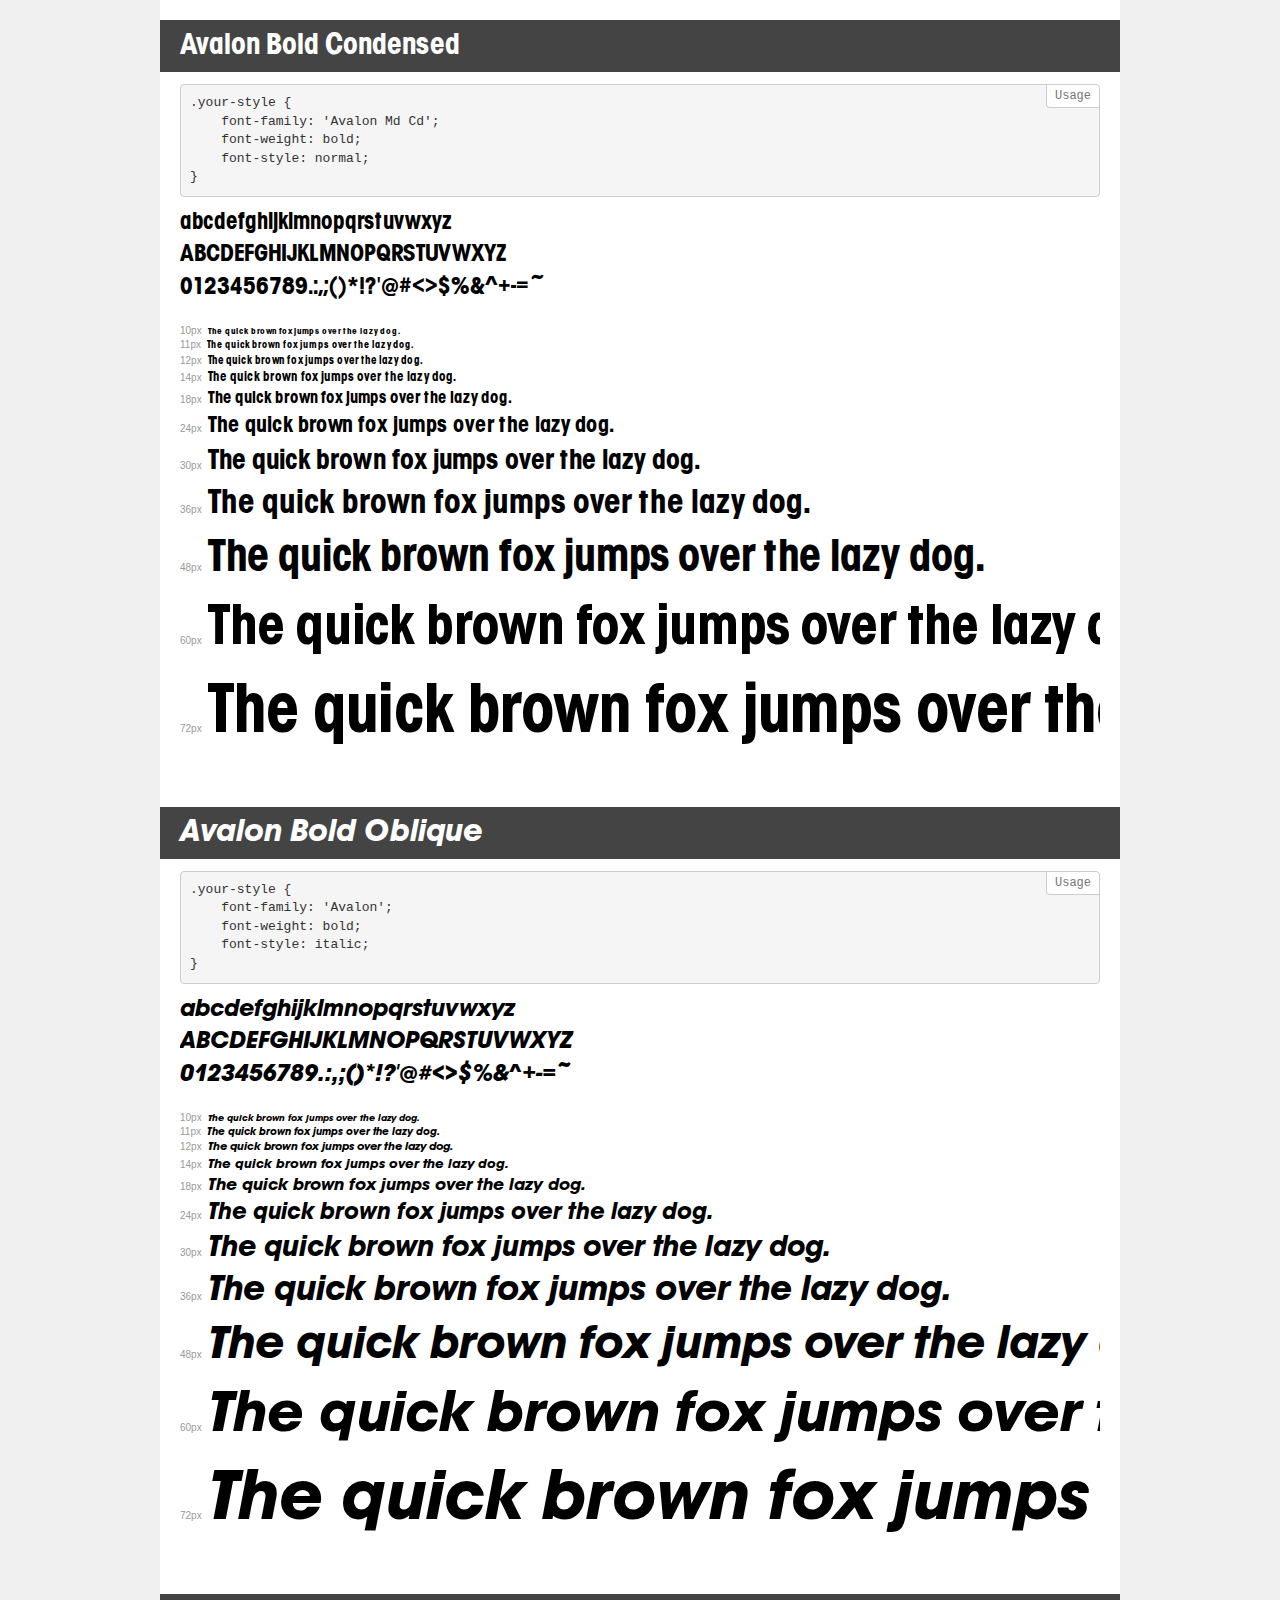
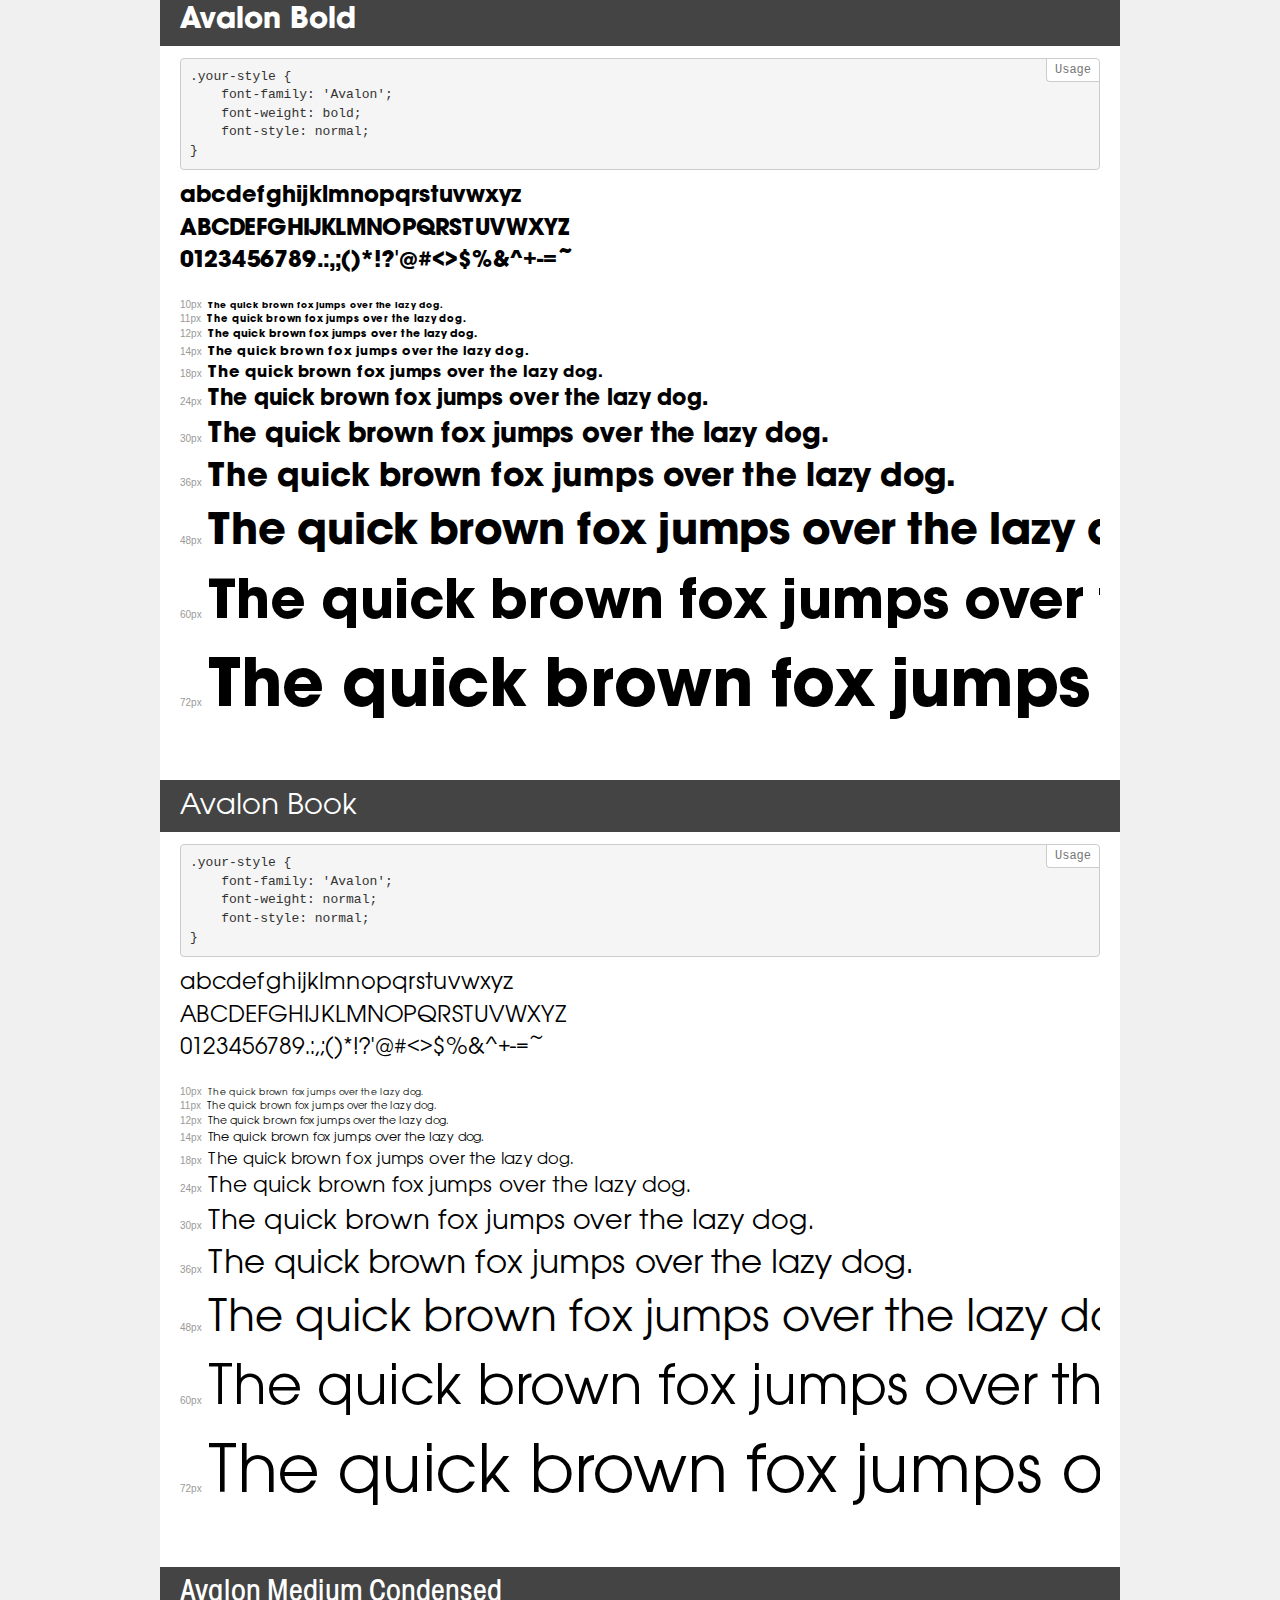
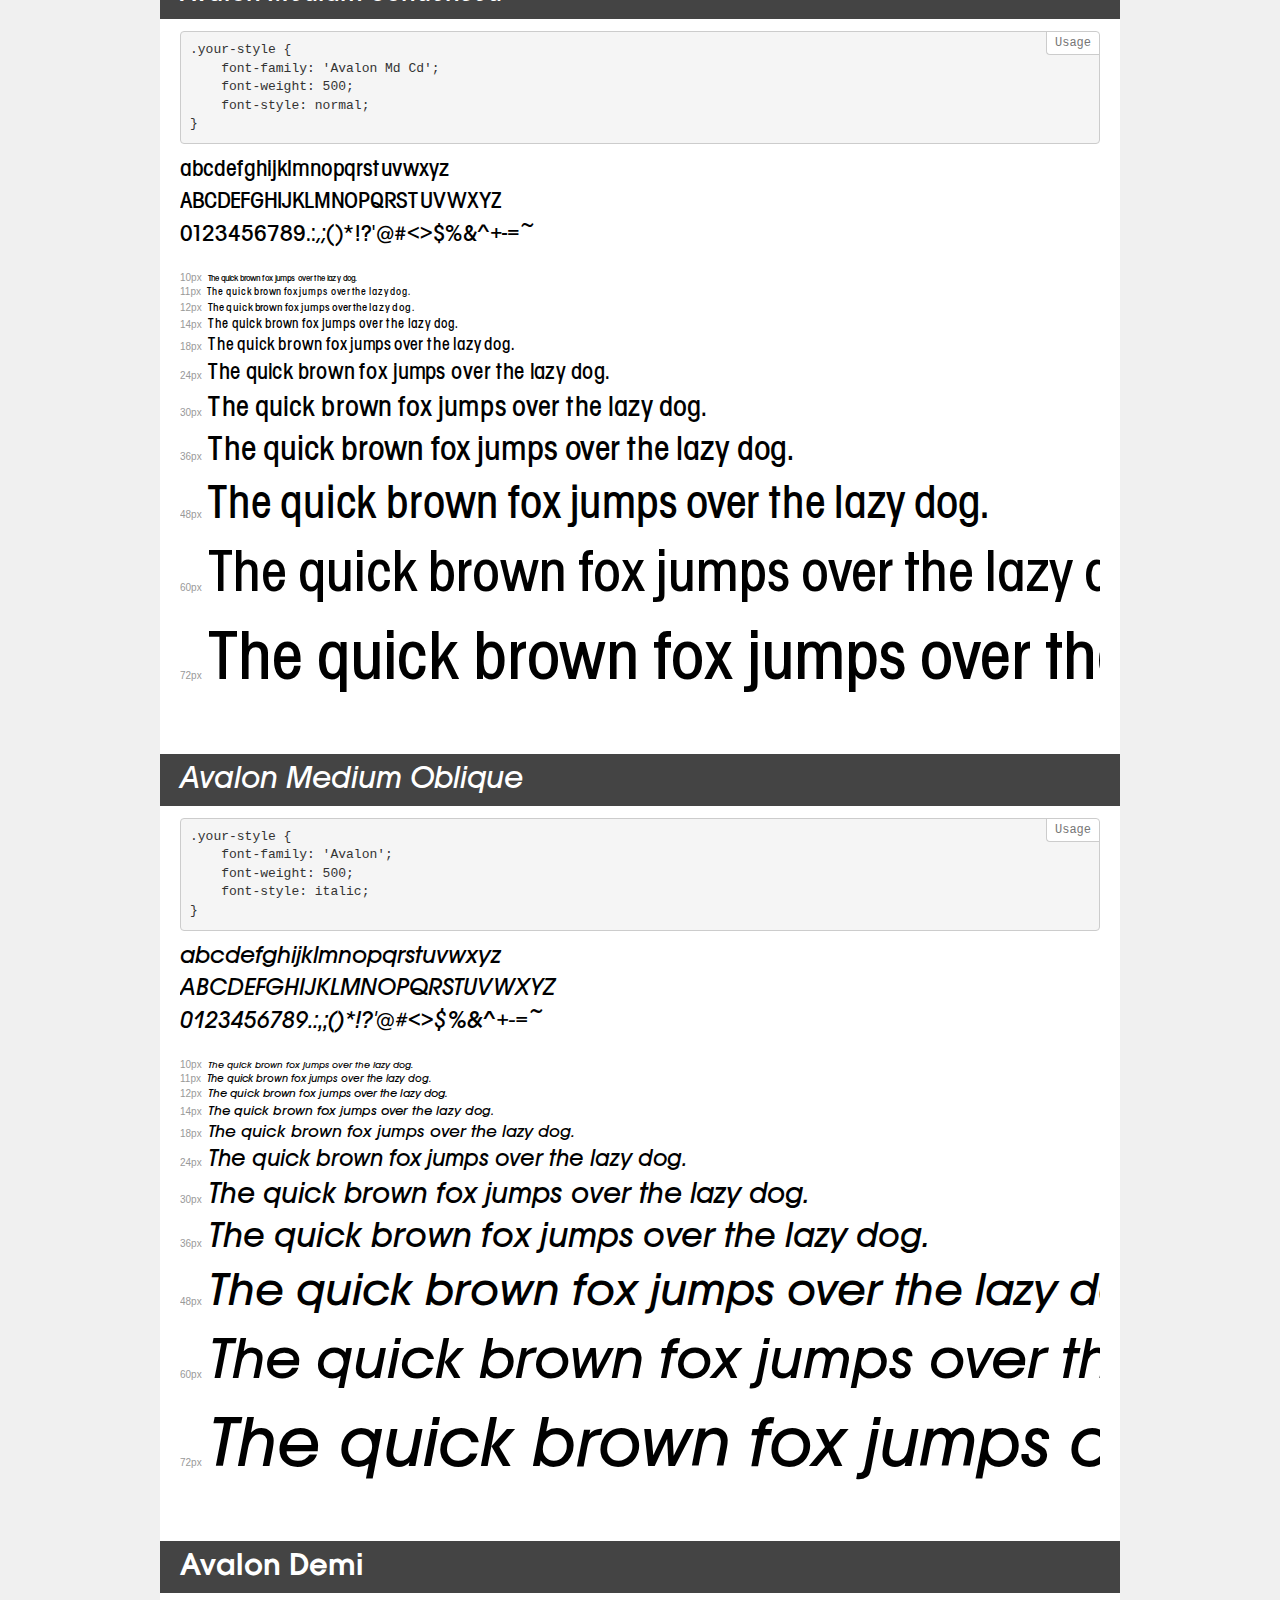
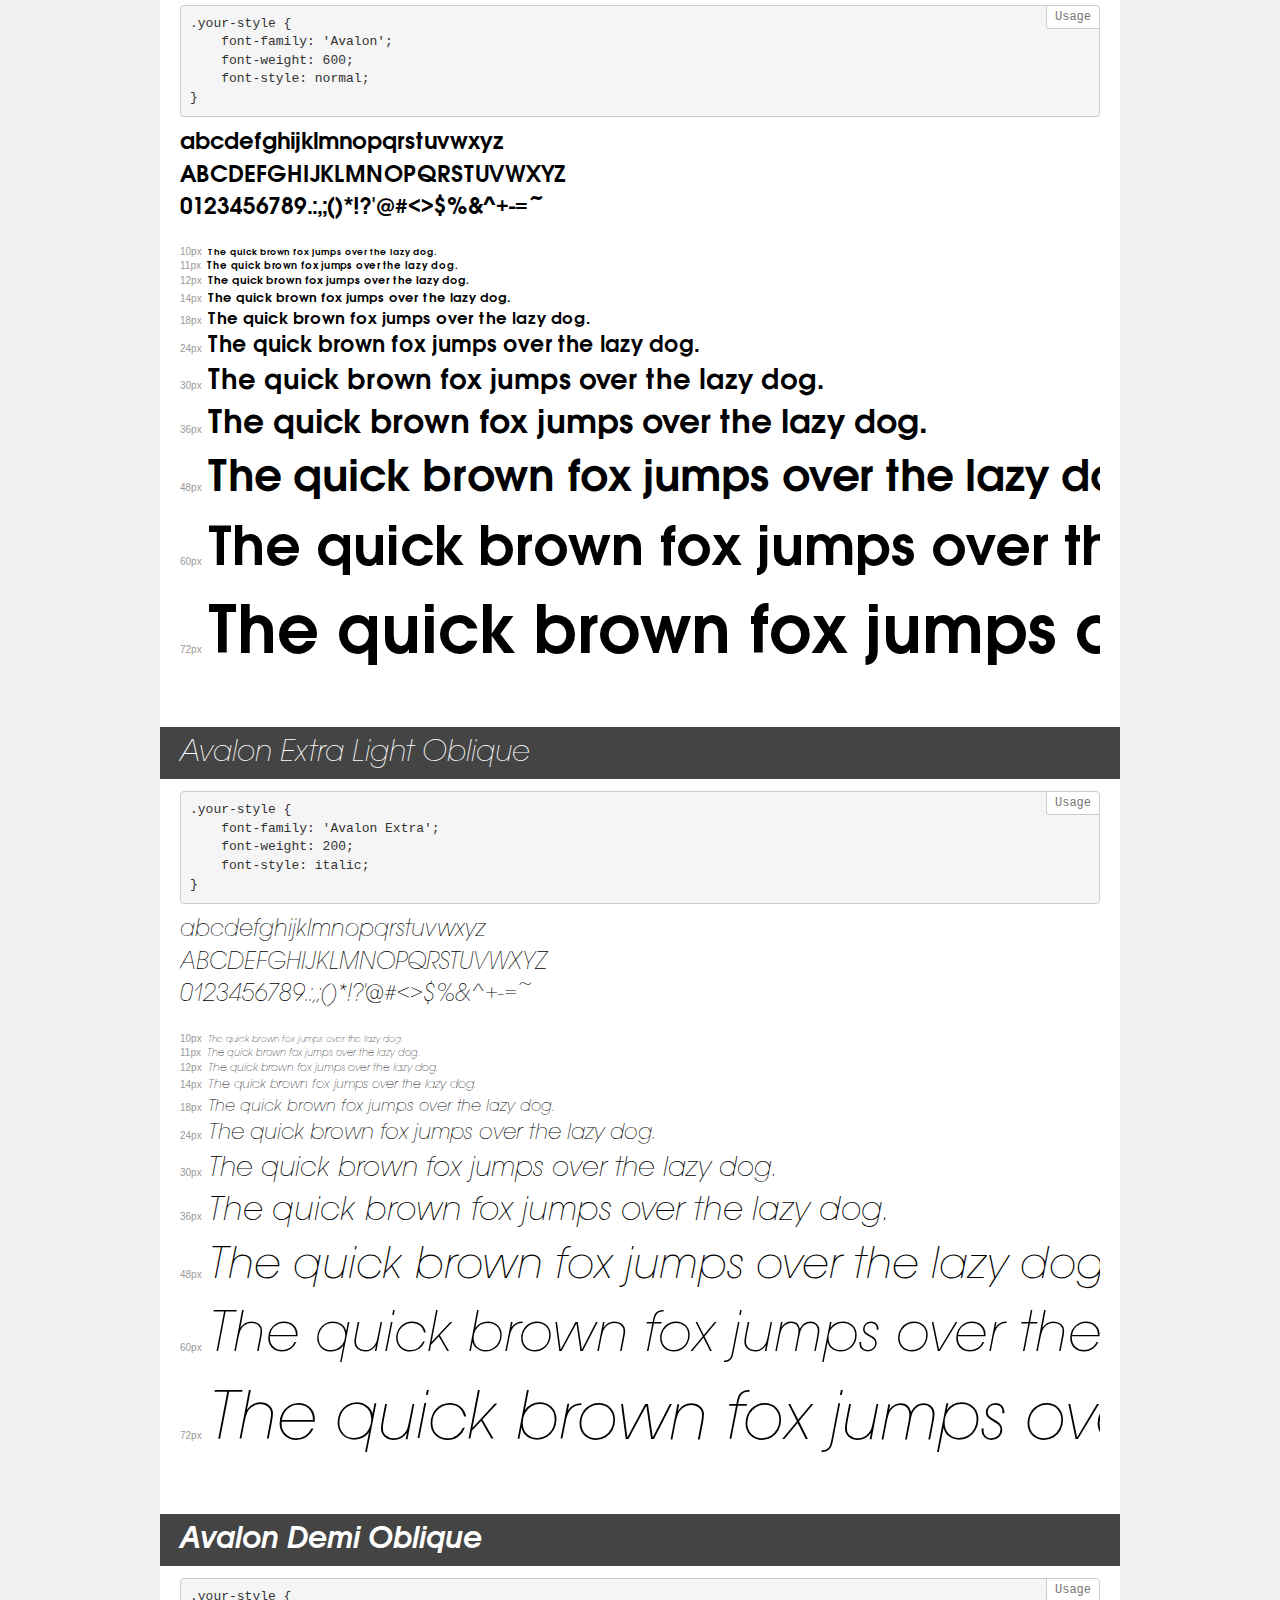
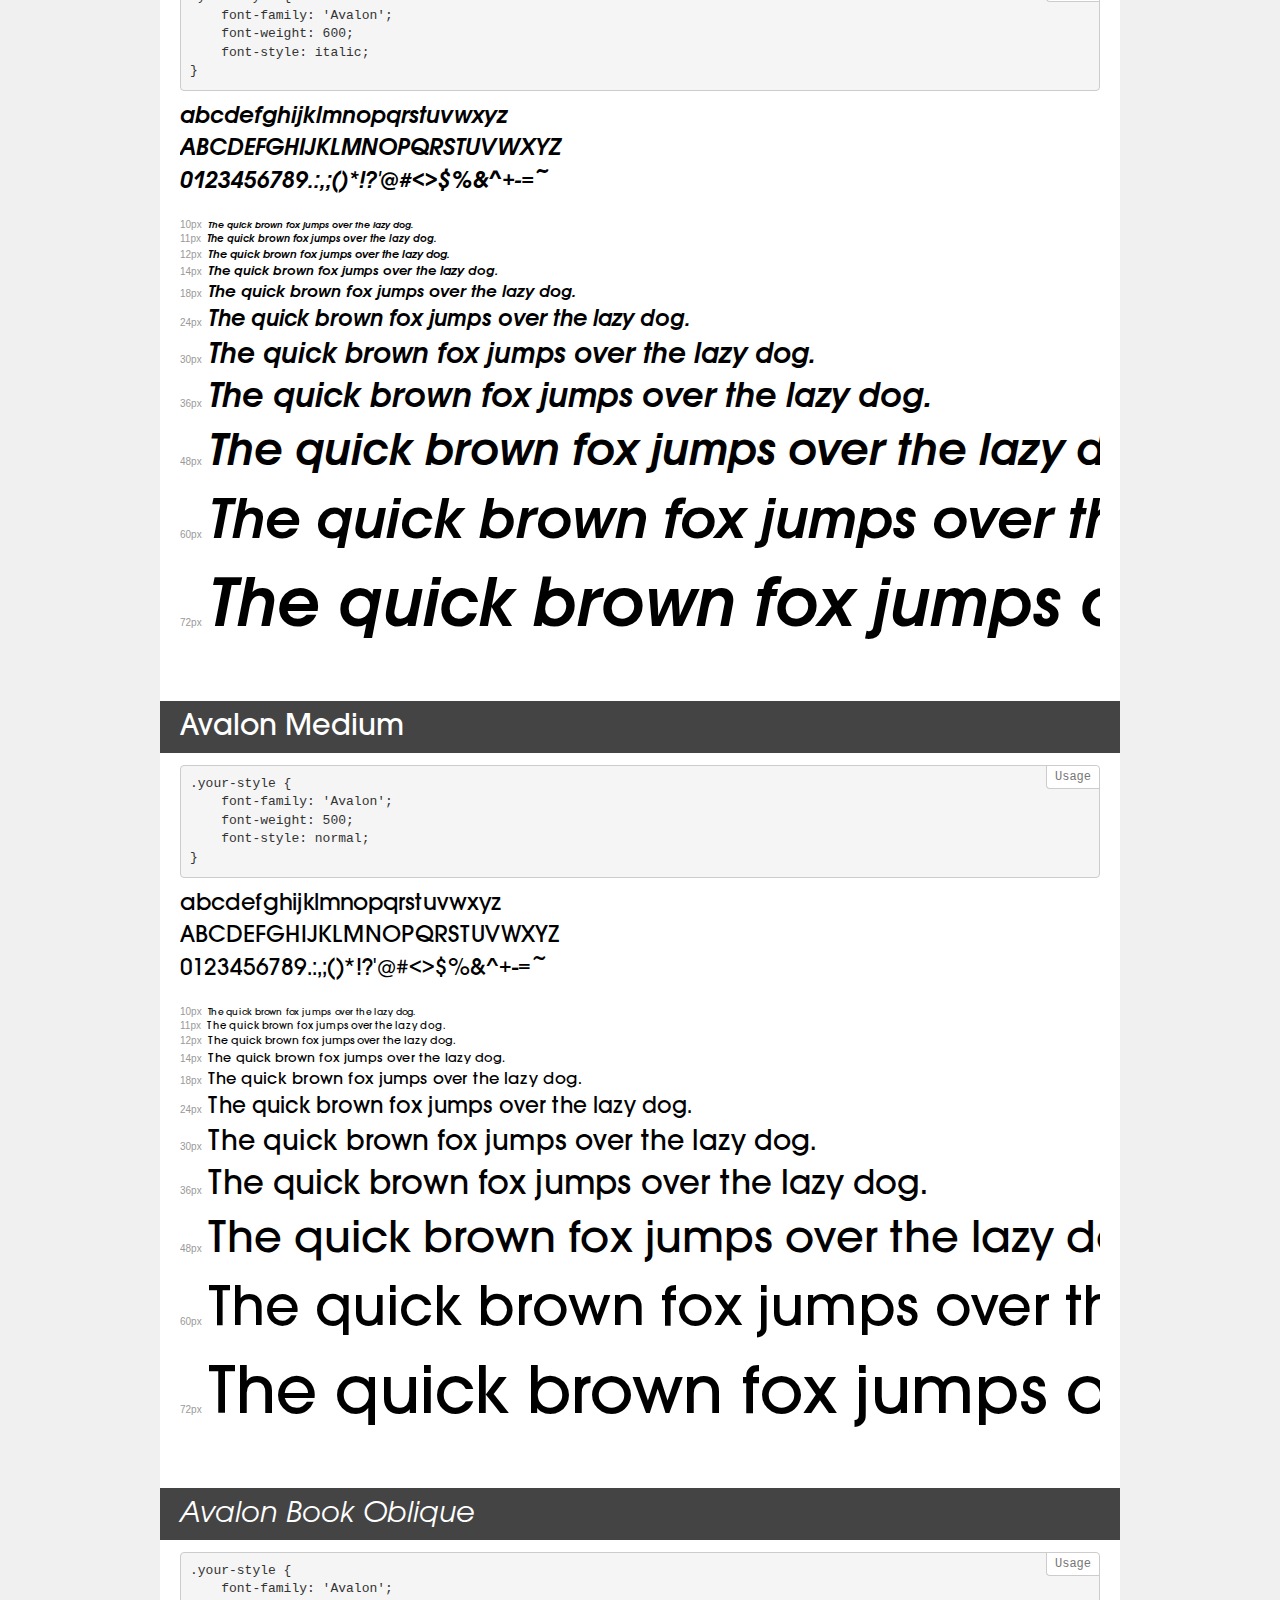
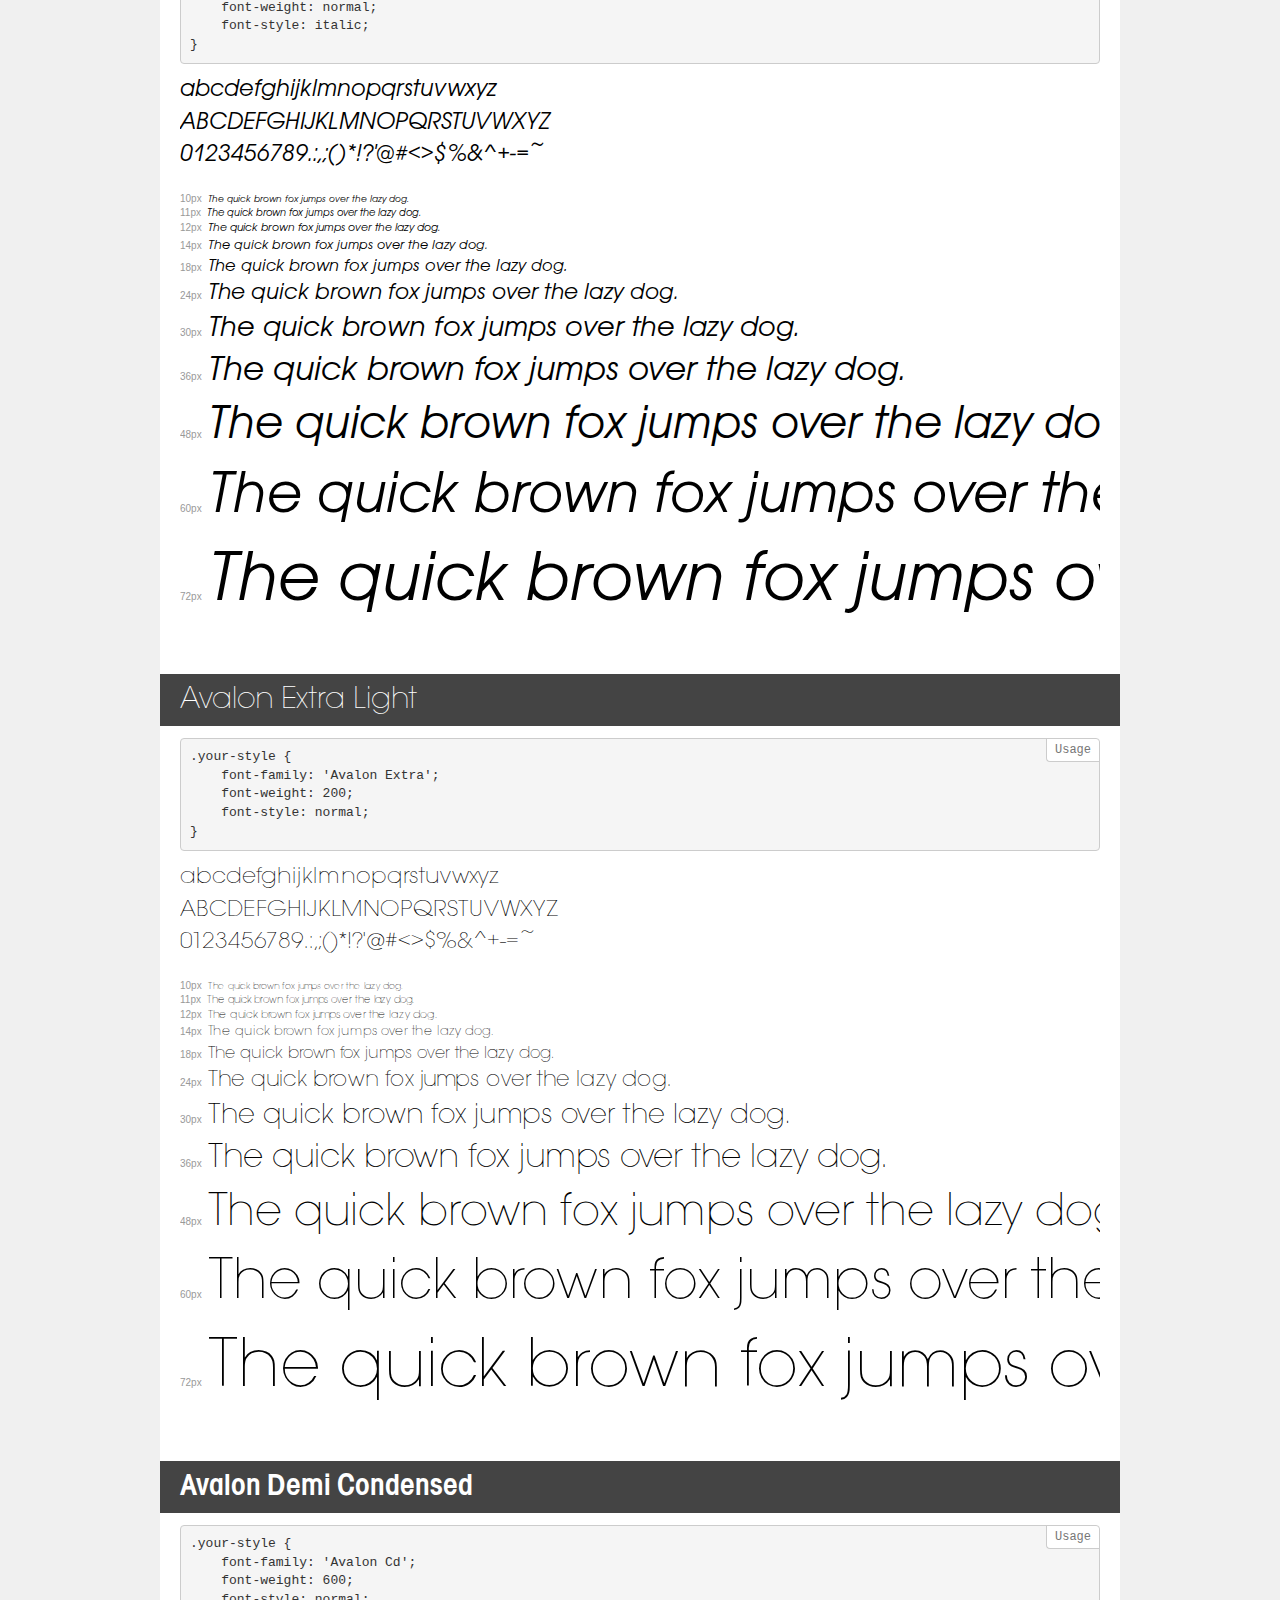
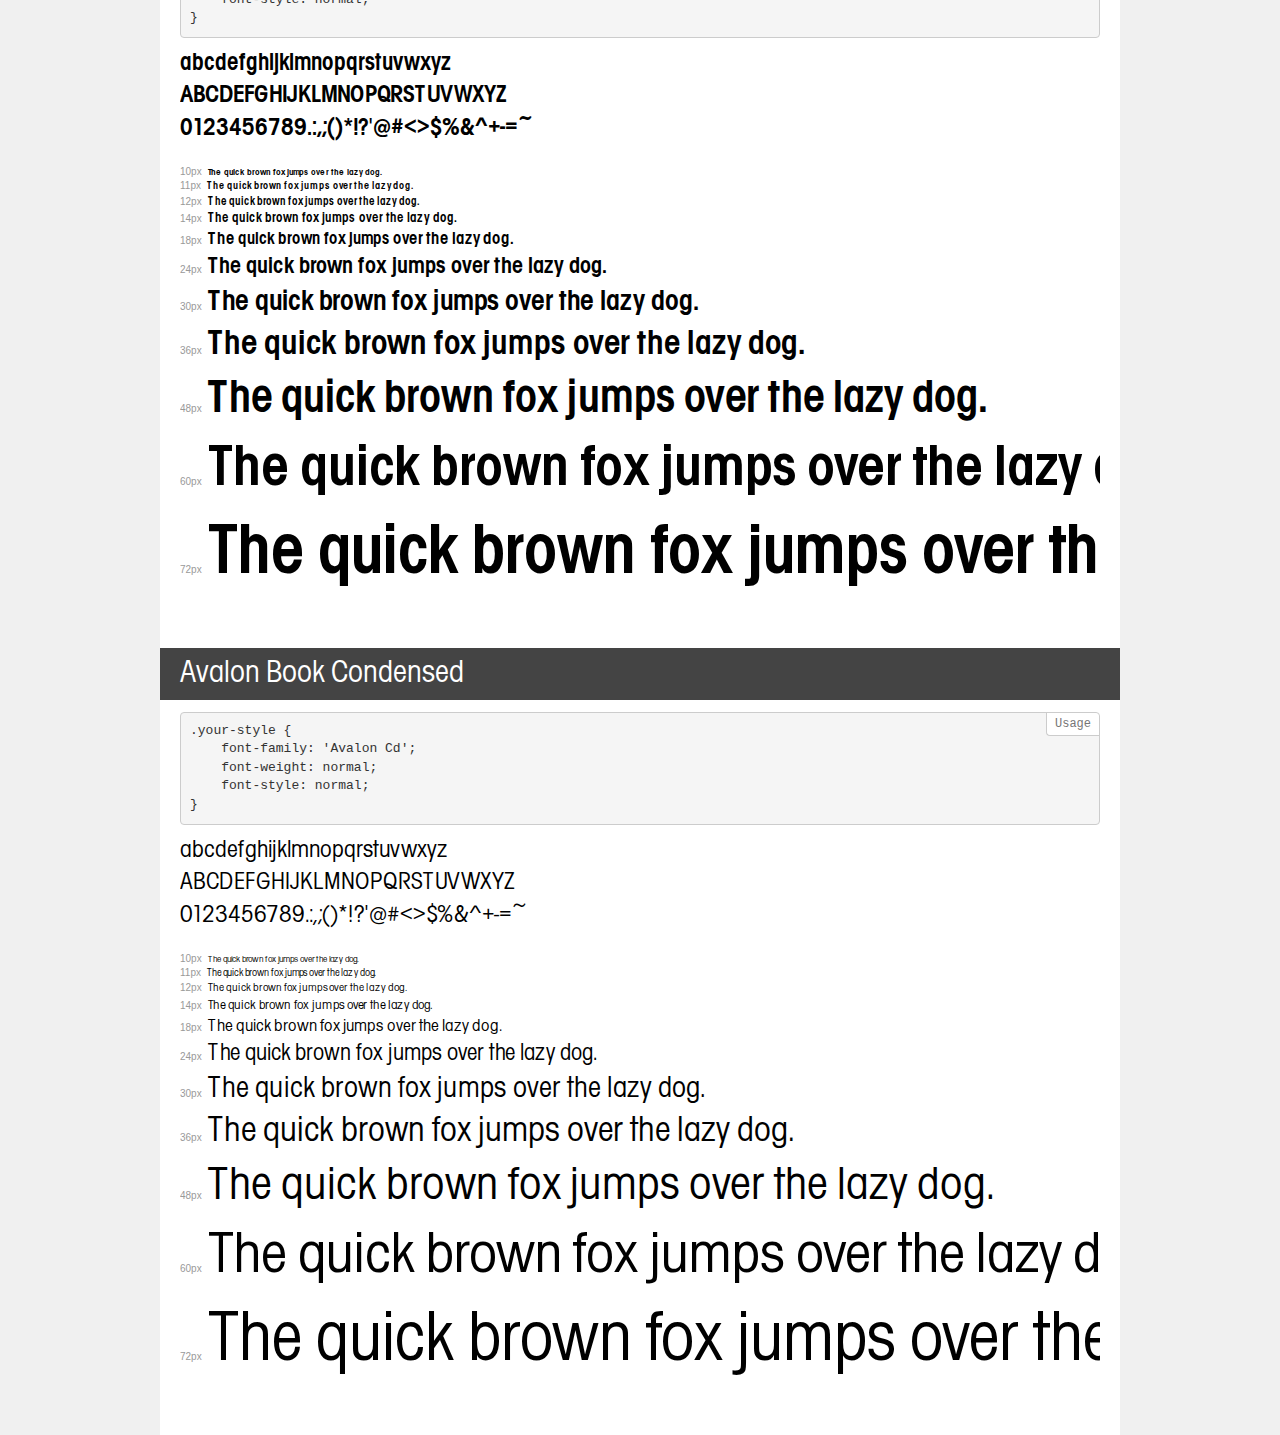
<file: fonts/AvalonFontFamily/demo.html>
<!DOCTYPE html>
<html lang="en">
<head>
    <meta charset="utf-8">
    <meta http-equiv="X-UA-Compatible" content="IE=edge">
    <meta name="viewport" content="width=device-width, initial-scale=1">
    <meta name="robots" content="noindex, noarchive">
    <meta name="format-detection" content="telephone=no">
    <title>Transfonter demo</title>
    <link href="stylesheet.css" rel="stylesheet">
    <style>
        /*
        http://meyerweb.com/eric/tools/css/reset/
        v2.0 | 20110126
        License: none (public domain)
        */
        html, body, div, span, applet, object, iframe,
        h1, h2, h3, h4, h5, h6, p, blockquote, pre,
        a, abbr, acronym, address, big, cite, code,
        del, dfn, em, img, ins, kbd, q, s, samp,
        small, strike, strong, sub, sup, tt, var,
        b, u, i, center,
        dl, dt, dd, ol, ul, li,
        fieldset, form, label, legend,
        table, caption, tbody, tfoot, thead, tr, th, td,
        article, aside, canvas, details, embed,
        figure, figcaption, footer, header, hgroup,
        menu, nav, output, ruby, section, summary,
        time, mark, audio, video {
            margin: 0;
            padding: 0;
            border: 0;
            font-size: 100%;
            font: inherit;
            vertical-align: baseline;
        }
        /* HTML5 display-role reset for older browsers */
        article, aside, details, figcaption, figure,
        footer, header, hgroup, menu, nav, section {
            display: block;
        }
        body {
            line-height: 1;
        }
        ol, ul {
            list-style: none;
        }
        blockquote, q {
            quotes: none;
        }
        blockquote:before, blockquote:after,
        q:before, q:after {
            content: '';
            content: none;
        }
        table {
            border-collapse: collapse;
            border-spacing: 0;
        }
        /* demo styles */
        body {
            background: #f0f0f0;
            color: #000;
        }
        .page {
            background: #fff;
            width: 920px;
            margin: 0 auto;
            padding: 20px 20px 0 20px;
            overflow: hidden;
        }
        .font-container {
            overflow-x: auto;
            overflow-y: hidden;
            margin-bottom: 40px;
            line-height: 1.3;
            white-space: nowrap;
            padding-bottom: 5px;
        }
        h1 {
            position: relative;
            background: #444;
            font-size: 32px;
            color: #fff;
            padding: 10px 20px;
            margin: 0 -20px 12px -20px;
        }
        .letters {
            font-size: 25px;
            margin-bottom: 20px;
        }
        .s10:before {
            content: '10px';
        }
        .s11:before {
            content: '11px';
        }
        .s12:before {
            content: '12px';
        }
        .s14:before {
            content: '14px';
        }
        .s18:before {
            content: '18px';
        }
        .s24:before {
            content: '24px';
        }
        .s30:before {
            content: '30px';
        }
        .s36:before {
            content: '36px';
        }
        .s48:before {
            content: '48px';
        }
        .s60:before {
            content: '60px';
        }
        .s72:before {
            content: '72px';
        }
        .s10:before, .s11:before, .s12:before, .s14:before,
        .s18:before, .s24:before, .s30:before, .s36:before,
        .s48:before, .s60:before, .s72:before {
            font-family: Arial, sans-serif;
            font-size: 10px;
            font-weight: normal;
            font-style: normal;
            color: #999;
            padding-right: 6px;
        }
        pre {
            display: block;
            position: relative;
            padding: 9px;
            margin: 0 0 10px;
            font-family: Monaco, Menlo, Consolas, "Courier New", monospace;
            font-size: 13px;
            line-height: 1.428571429;
            color: #333;
            font-weight: normal;
            font-style: normal;
            background-color: #f5f5f5;
            border: 1px solid #ccc;
            overflow-x: auto;
            border-radius: 4px;
        }
        pre:after {
            display: block;
            position: absolute;
            right: 0;
            top: 0;
            content: 'Usage';
            line-height: 1;
            padding: 5px 8px;
            font-size: 12px;
            color: #767676;
            background-color: #fff;
            border: 1px solid #ccc;
            border-right: none;
            border-top: none;
            border-radius: 0 4px 0 4px;
            z-index: 10;
        }
        /* responsive */
        @media (max-width: 959px) {
            .page {
                width: auto;
                margin: 0;
            }
        }
    </style>
</head>
<body>
<div class="page">
    <div class="demo">
        <h1 style="font-family: 'Avalon Md Cd'; font-weight: bold; font-style: normal;">Avalon Bold Condensed</h1>
        <pre>.your-style {
    font-family: 'Avalon Md Cd';
    font-weight: bold;
    font-style: normal;
}</pre>
        <div class="font-container" style="font-family: 'Avalon Md Cd'; font-weight: bold; font-style: normal;">
            <p class="letters">
                abcdefghijklmnopqrstuvwxyz<br>
ABCDEFGHIJKLMNOPQRSTUVWXYZ<br>
                0123456789.:,;()*!?'@#<>$%&^+-=~
            </p>
            <p class="s10" style="font-size: 10px;">The quick brown fox jumps over the lazy dog.</p>
            <p class="s11" style="font-size: 11px;">The quick brown fox jumps over the lazy dog.</p>
            <p class="s12" style="font-size: 12px;">The quick brown fox jumps over the lazy dog.</p>
            <p class="s14" style="font-size: 14px;">The quick brown fox jumps over the lazy dog.</p>
            <p class="s18" style="font-size: 18px;">The quick brown fox jumps over the lazy dog.</p>
            <p class="s24" style="font-size: 24px;">The quick brown fox jumps over the lazy dog.</p>
            <p class="s30" style="font-size: 30px;">The quick brown fox jumps over the lazy dog.</p>
            <p class="s36" style="font-size: 36px;">The quick brown fox jumps over the lazy dog.</p>
            <p class="s48" style="font-size: 48px;">The quick brown fox jumps over the lazy dog.</p>
            <p class="s60" style="font-size: 60px;">The quick brown fox jumps over the lazy dog.</p>
            <p class="s72" style="font-size: 72px;">The quick brown fox jumps over the lazy dog.</p>
        </div>
    </div>
    <div class="demo">
        <h1 style="font-family: 'Avalon'; font-weight: bold; font-style: italic;">Avalon Bold Oblique</h1>
        <pre>.your-style {
    font-family: 'Avalon';
    font-weight: bold;
    font-style: italic;
}</pre>
        <div class="font-container" style="font-family: 'Avalon'; font-weight: bold; font-style: italic;">
            <p class="letters">
                abcdefghijklmnopqrstuvwxyz<br>
ABCDEFGHIJKLMNOPQRSTUVWXYZ<br>
                0123456789.:,;()*!?'@#<>$%&^+-=~
            </p>
            <p class="s10" style="font-size: 10px;">The quick brown fox jumps over the lazy dog.</p>
            <p class="s11" style="font-size: 11px;">The quick brown fox jumps over the lazy dog.</p>
            <p class="s12" style="font-size: 12px;">The quick brown fox jumps over the lazy dog.</p>
            <p class="s14" style="font-size: 14px;">The quick brown fox jumps over the lazy dog.</p>
            <p class="s18" style="font-size: 18px;">The quick brown fox jumps over the lazy dog.</p>
            <p class="s24" style="font-size: 24px;">The quick brown fox jumps over the lazy dog.</p>
            <p class="s30" style="font-size: 30px;">The quick brown fox jumps over the lazy dog.</p>
            <p class="s36" style="font-size: 36px;">The quick brown fox jumps over the lazy dog.</p>
            <p class="s48" style="font-size: 48px;">The quick brown fox jumps over the lazy dog.</p>
            <p class="s60" style="font-size: 60px;">The quick brown fox jumps over the lazy dog.</p>
            <p class="s72" style="font-size: 72px;">The quick brown fox jumps over the lazy dog.</p>
        </div>
    </div>
    <div class="demo">
        <h1 style="font-family: 'Avalon'; font-weight: bold; font-style: normal;">Avalon Bold</h1>
        <pre>.your-style {
    font-family: 'Avalon';
    font-weight: bold;
    font-style: normal;
}</pre>
        <div class="font-container" style="font-family: 'Avalon'; font-weight: bold; font-style: normal;">
            <p class="letters">
                abcdefghijklmnopqrstuvwxyz<br>
ABCDEFGHIJKLMNOPQRSTUVWXYZ<br>
                0123456789.:,;()*!?'@#<>$%&^+-=~
            </p>
            <p class="s10" style="font-size: 10px;">The quick brown fox jumps over the lazy dog.</p>
            <p class="s11" style="font-size: 11px;">The quick brown fox jumps over the lazy dog.</p>
            <p class="s12" style="font-size: 12px;">The quick brown fox jumps over the lazy dog.</p>
            <p class="s14" style="font-size: 14px;">The quick brown fox jumps over the lazy dog.</p>
            <p class="s18" style="font-size: 18px;">The quick brown fox jumps over the lazy dog.</p>
            <p class="s24" style="font-size: 24px;">The quick brown fox jumps over the lazy dog.</p>
            <p class="s30" style="font-size: 30px;">The quick brown fox jumps over the lazy dog.</p>
            <p class="s36" style="font-size: 36px;">The quick brown fox jumps over the lazy dog.</p>
            <p class="s48" style="font-size: 48px;">The quick brown fox jumps over the lazy dog.</p>
            <p class="s60" style="font-size: 60px;">The quick brown fox jumps over the lazy dog.</p>
            <p class="s72" style="font-size: 72px;">The quick brown fox jumps over the lazy dog.</p>
        </div>
    </div>
    <div class="demo">
        <h1 style="font-family: 'Avalon'; font-weight: normal; font-style: normal;">Avalon Book</h1>
        <pre>.your-style {
    font-family: 'Avalon';
    font-weight: normal;
    font-style: normal;
}</pre>
        <div class="font-container" style="font-family: 'Avalon'; font-weight: normal; font-style: normal;">
            <p class="letters">
                abcdefghijklmnopqrstuvwxyz<br>
ABCDEFGHIJKLMNOPQRSTUVWXYZ<br>
                0123456789.:,;()*!?'@#<>$%&^+-=~
            </p>
            <p class="s10" style="font-size: 10px;">The quick brown fox jumps over the lazy dog.</p>
            <p class="s11" style="font-size: 11px;">The quick brown fox jumps over the lazy dog.</p>
            <p class="s12" style="font-size: 12px;">The quick brown fox jumps over the lazy dog.</p>
            <p class="s14" style="font-size: 14px;">The quick brown fox jumps over the lazy dog.</p>
            <p class="s18" style="font-size: 18px;">The quick brown fox jumps over the lazy dog.</p>
            <p class="s24" style="font-size: 24px;">The quick brown fox jumps over the lazy dog.</p>
            <p class="s30" style="font-size: 30px;">The quick brown fox jumps over the lazy dog.</p>
            <p class="s36" style="font-size: 36px;">The quick brown fox jumps over the lazy dog.</p>
            <p class="s48" style="font-size: 48px;">The quick brown fox jumps over the lazy dog.</p>
            <p class="s60" style="font-size: 60px;">The quick brown fox jumps over the lazy dog.</p>
            <p class="s72" style="font-size: 72px;">The quick brown fox jumps over the lazy dog.</p>
        </div>
    </div>
    <div class="demo">
        <h1 style="font-family: 'Avalon Md Cd'; font-weight: 500; font-style: normal;">Avalon Medium Condensed</h1>
        <pre>.your-style {
    font-family: 'Avalon Md Cd';
    font-weight: 500;
    font-style: normal;
}</pre>
        <div class="font-container" style="font-family: 'Avalon Md Cd'; font-weight: 500; font-style: normal;">
            <p class="letters">
                abcdefghijklmnopqrstuvwxyz<br>
ABCDEFGHIJKLMNOPQRSTUVWXYZ<br>
                0123456789.:,;()*!?'@#<>$%&^+-=~
            </p>
            <p class="s10" style="font-size: 10px;">The quick brown fox jumps over the lazy dog.</p>
            <p class="s11" style="font-size: 11px;">The quick brown fox jumps over the lazy dog.</p>
            <p class="s12" style="font-size: 12px;">The quick brown fox jumps over the lazy dog.</p>
            <p class="s14" style="font-size: 14px;">The quick brown fox jumps over the lazy dog.</p>
            <p class="s18" style="font-size: 18px;">The quick brown fox jumps over the lazy dog.</p>
            <p class="s24" style="font-size: 24px;">The quick brown fox jumps over the lazy dog.</p>
            <p class="s30" style="font-size: 30px;">The quick brown fox jumps over the lazy dog.</p>
            <p class="s36" style="font-size: 36px;">The quick brown fox jumps over the lazy dog.</p>
            <p class="s48" style="font-size: 48px;">The quick brown fox jumps over the lazy dog.</p>
            <p class="s60" style="font-size: 60px;">The quick brown fox jumps over the lazy dog.</p>
            <p class="s72" style="font-size: 72px;">The quick brown fox jumps over the lazy dog.</p>
        </div>
    </div>
    <div class="demo">
        <h1 style="font-family: 'Avalon'; font-weight: 500; font-style: italic;">Avalon Medium Oblique</h1>
        <pre>.your-style {
    font-family: 'Avalon';
    font-weight: 500;
    font-style: italic;
}</pre>
        <div class="font-container" style="font-family: 'Avalon'; font-weight: 500; font-style: italic;">
            <p class="letters">
                abcdefghijklmnopqrstuvwxyz<br>
ABCDEFGHIJKLMNOPQRSTUVWXYZ<br>
                0123456789.:,;()*!?'@#<>$%&^+-=~
            </p>
            <p class="s10" style="font-size: 10px;">The quick brown fox jumps over the lazy dog.</p>
            <p class="s11" style="font-size: 11px;">The quick brown fox jumps over the lazy dog.</p>
            <p class="s12" style="font-size: 12px;">The quick brown fox jumps over the lazy dog.</p>
            <p class="s14" style="font-size: 14px;">The quick brown fox jumps over the lazy dog.</p>
            <p class="s18" style="font-size: 18px;">The quick brown fox jumps over the lazy dog.</p>
            <p class="s24" style="font-size: 24px;">The quick brown fox jumps over the lazy dog.</p>
            <p class="s30" style="font-size: 30px;">The quick brown fox jumps over the lazy dog.</p>
            <p class="s36" style="font-size: 36px;">The quick brown fox jumps over the lazy dog.</p>
            <p class="s48" style="font-size: 48px;">The quick brown fox jumps over the lazy dog.</p>
            <p class="s60" style="font-size: 60px;">The quick brown fox jumps over the lazy dog.</p>
            <p class="s72" style="font-size: 72px;">The quick brown fox jumps over the lazy dog.</p>
        </div>
    </div>
    <div class="demo">
        <h1 style="font-family: 'Avalon'; font-weight: 600; font-style: normal;">Avalon Demi</h1>
        <pre>.your-style {
    font-family: 'Avalon';
    font-weight: 600;
    font-style: normal;
}</pre>
        <div class="font-container" style="font-family: 'Avalon'; font-weight: 600; font-style: normal;">
            <p class="letters">
                abcdefghijklmnopqrstuvwxyz<br>
ABCDEFGHIJKLMNOPQRSTUVWXYZ<br>
                0123456789.:,;()*!?'@#<>$%&^+-=~
            </p>
            <p class="s10" style="font-size: 10px;">The quick brown fox jumps over the lazy dog.</p>
            <p class="s11" style="font-size: 11px;">The quick brown fox jumps over the lazy dog.</p>
            <p class="s12" style="font-size: 12px;">The quick brown fox jumps over the lazy dog.</p>
            <p class="s14" style="font-size: 14px;">The quick brown fox jumps over the lazy dog.</p>
            <p class="s18" style="font-size: 18px;">The quick brown fox jumps over the lazy dog.</p>
            <p class="s24" style="font-size: 24px;">The quick brown fox jumps over the lazy dog.</p>
            <p class="s30" style="font-size: 30px;">The quick brown fox jumps over the lazy dog.</p>
            <p class="s36" style="font-size: 36px;">The quick brown fox jumps over the lazy dog.</p>
            <p class="s48" style="font-size: 48px;">The quick brown fox jumps over the lazy dog.</p>
            <p class="s60" style="font-size: 60px;">The quick brown fox jumps over the lazy dog.</p>
            <p class="s72" style="font-size: 72px;">The quick brown fox jumps over the lazy dog.</p>
        </div>
    </div>
    <div class="demo">
        <h1 style="font-family: 'Avalon Extra'; font-weight: 200; font-style: italic;">Avalon Extra Light Oblique</h1>
        <pre>.your-style {
    font-family: 'Avalon Extra';
    font-weight: 200;
    font-style: italic;
}</pre>
        <div class="font-container" style="font-family: 'Avalon Extra'; font-weight: 200; font-style: italic;">
            <p class="letters">
                abcdefghijklmnopqrstuvwxyz<br>
ABCDEFGHIJKLMNOPQRSTUVWXYZ<br>
                0123456789.:,;()*!?'@#<>$%&^+-=~
            </p>
            <p class="s10" style="font-size: 10px;">The quick brown fox jumps over the lazy dog.</p>
            <p class="s11" style="font-size: 11px;">The quick brown fox jumps over the lazy dog.</p>
            <p class="s12" style="font-size: 12px;">The quick brown fox jumps over the lazy dog.</p>
            <p class="s14" style="font-size: 14px;">The quick brown fox jumps over the lazy dog.</p>
            <p class="s18" style="font-size: 18px;">The quick brown fox jumps over the lazy dog.</p>
            <p class="s24" style="font-size: 24px;">The quick brown fox jumps over the lazy dog.</p>
            <p class="s30" style="font-size: 30px;">The quick brown fox jumps over the lazy dog.</p>
            <p class="s36" style="font-size: 36px;">The quick brown fox jumps over the lazy dog.</p>
            <p class="s48" style="font-size: 48px;">The quick brown fox jumps over the lazy dog.</p>
            <p class="s60" style="font-size: 60px;">The quick brown fox jumps over the lazy dog.</p>
            <p class="s72" style="font-size: 72px;">The quick brown fox jumps over the lazy dog.</p>
        </div>
    </div>
    <div class="demo">
        <h1 style="font-family: 'Avalon'; font-weight: 600; font-style: italic;">Avalon Demi Oblique</h1>
        <pre>.your-style {
    font-family: 'Avalon';
    font-weight: 600;
    font-style: italic;
}</pre>
        <div class="font-container" style="font-family: 'Avalon'; font-weight: 600; font-style: italic;">
            <p class="letters">
                abcdefghijklmnopqrstuvwxyz<br>
ABCDEFGHIJKLMNOPQRSTUVWXYZ<br>
                0123456789.:,;()*!?'@#<>$%&^+-=~
            </p>
            <p class="s10" style="font-size: 10px;">The quick brown fox jumps over the lazy dog.</p>
            <p class="s11" style="font-size: 11px;">The quick brown fox jumps over the lazy dog.</p>
            <p class="s12" style="font-size: 12px;">The quick brown fox jumps over the lazy dog.</p>
            <p class="s14" style="font-size: 14px;">The quick brown fox jumps over the lazy dog.</p>
            <p class="s18" style="font-size: 18px;">The quick brown fox jumps over the lazy dog.</p>
            <p class="s24" style="font-size: 24px;">The quick brown fox jumps over the lazy dog.</p>
            <p class="s30" style="font-size: 30px;">The quick brown fox jumps over the lazy dog.</p>
            <p class="s36" style="font-size: 36px;">The quick brown fox jumps over the lazy dog.</p>
            <p class="s48" style="font-size: 48px;">The quick brown fox jumps over the lazy dog.</p>
            <p class="s60" style="font-size: 60px;">The quick brown fox jumps over the lazy dog.</p>
            <p class="s72" style="font-size: 72px;">The quick brown fox jumps over the lazy dog.</p>
        </div>
    </div>
    <div class="demo">
        <h1 style="font-family: 'Avalon'; font-weight: 500; font-style: normal;">Avalon Medium</h1>
        <pre>.your-style {
    font-family: 'Avalon';
    font-weight: 500;
    font-style: normal;
}</pre>
        <div class="font-container" style="font-family: 'Avalon'; font-weight: 500; font-style: normal;">
            <p class="letters">
                abcdefghijklmnopqrstuvwxyz<br>
ABCDEFGHIJKLMNOPQRSTUVWXYZ<br>
                0123456789.:,;()*!?'@#<>$%&^+-=~
            </p>
            <p class="s10" style="font-size: 10px;">The quick brown fox jumps over the lazy dog.</p>
            <p class="s11" style="font-size: 11px;">The quick brown fox jumps over the lazy dog.</p>
            <p class="s12" style="font-size: 12px;">The quick brown fox jumps over the lazy dog.</p>
            <p class="s14" style="font-size: 14px;">The quick brown fox jumps over the lazy dog.</p>
            <p class="s18" style="font-size: 18px;">The quick brown fox jumps over the lazy dog.</p>
            <p class="s24" style="font-size: 24px;">The quick brown fox jumps over the lazy dog.</p>
            <p class="s30" style="font-size: 30px;">The quick brown fox jumps over the lazy dog.</p>
            <p class="s36" style="font-size: 36px;">The quick brown fox jumps over the lazy dog.</p>
            <p class="s48" style="font-size: 48px;">The quick brown fox jumps over the lazy dog.</p>
            <p class="s60" style="font-size: 60px;">The quick brown fox jumps over the lazy dog.</p>
            <p class="s72" style="font-size: 72px;">The quick brown fox jumps over the lazy dog.</p>
        </div>
    </div>
    <div class="demo">
        <h1 style="font-family: 'Avalon'; font-weight: normal; font-style: italic;">Avalon Book Oblique</h1>
        <pre>.your-style {
    font-family: 'Avalon';
    font-weight: normal;
    font-style: italic;
}</pre>
        <div class="font-container" style="font-family: 'Avalon'; font-weight: normal; font-style: italic;">
            <p class="letters">
                abcdefghijklmnopqrstuvwxyz<br>
ABCDEFGHIJKLMNOPQRSTUVWXYZ<br>
                0123456789.:,;()*!?'@#<>$%&^+-=~
            </p>
            <p class="s10" style="font-size: 10px;">The quick brown fox jumps over the lazy dog.</p>
            <p class="s11" style="font-size: 11px;">The quick brown fox jumps over the lazy dog.</p>
            <p class="s12" style="font-size: 12px;">The quick brown fox jumps over the lazy dog.</p>
            <p class="s14" style="font-size: 14px;">The quick brown fox jumps over the lazy dog.</p>
            <p class="s18" style="font-size: 18px;">The quick brown fox jumps over the lazy dog.</p>
            <p class="s24" style="font-size: 24px;">The quick brown fox jumps over the lazy dog.</p>
            <p class="s30" style="font-size: 30px;">The quick brown fox jumps over the lazy dog.</p>
            <p class="s36" style="font-size: 36px;">The quick brown fox jumps over the lazy dog.</p>
            <p class="s48" style="font-size: 48px;">The quick brown fox jumps over the lazy dog.</p>
            <p class="s60" style="font-size: 60px;">The quick brown fox jumps over the lazy dog.</p>
            <p class="s72" style="font-size: 72px;">The quick brown fox jumps over the lazy dog.</p>
        </div>
    </div>
    <div class="demo">
        <h1 style="font-family: 'Avalon Extra'; font-weight: 200; font-style: normal;">Avalon Extra Light</h1>
        <pre>.your-style {
    font-family: 'Avalon Extra';
    font-weight: 200;
    font-style: normal;
}</pre>
        <div class="font-container" style="font-family: 'Avalon Extra'; font-weight: 200; font-style: normal;">
            <p class="letters">
                abcdefghijklmnopqrstuvwxyz<br>
ABCDEFGHIJKLMNOPQRSTUVWXYZ<br>
                0123456789.:,;()*!?'@#<>$%&^+-=~
            </p>
            <p class="s10" style="font-size: 10px;">The quick brown fox jumps over the lazy dog.</p>
            <p class="s11" style="font-size: 11px;">The quick brown fox jumps over the lazy dog.</p>
            <p class="s12" style="font-size: 12px;">The quick brown fox jumps over the lazy dog.</p>
            <p class="s14" style="font-size: 14px;">The quick brown fox jumps over the lazy dog.</p>
            <p class="s18" style="font-size: 18px;">The quick brown fox jumps over the lazy dog.</p>
            <p class="s24" style="font-size: 24px;">The quick brown fox jumps over the lazy dog.</p>
            <p class="s30" style="font-size: 30px;">The quick brown fox jumps over the lazy dog.</p>
            <p class="s36" style="font-size: 36px;">The quick brown fox jumps over the lazy dog.</p>
            <p class="s48" style="font-size: 48px;">The quick brown fox jumps over the lazy dog.</p>
            <p class="s60" style="font-size: 60px;">The quick brown fox jumps over the lazy dog.</p>
            <p class="s72" style="font-size: 72px;">The quick brown fox jumps over the lazy dog.</p>
        </div>
    </div>
    <div class="demo">
        <h1 style="font-family: 'Avalon Cd'; font-weight: 600; font-style: normal;">Avalon Demi Condensed</h1>
        <pre>.your-style {
    font-family: 'Avalon Cd';
    font-weight: 600;
    font-style: normal;
}</pre>
        <div class="font-container" style="font-family: 'Avalon Cd'; font-weight: 600; font-style: normal;">
            <p class="letters">
                abcdefghijklmnopqrstuvwxyz<br>
ABCDEFGHIJKLMNOPQRSTUVWXYZ<br>
                0123456789.:,;()*!?'@#<>$%&^+-=~
            </p>
            <p class="s10" style="font-size: 10px;">The quick brown fox jumps over the lazy dog.</p>
            <p class="s11" style="font-size: 11px;">The quick brown fox jumps over the lazy dog.</p>
            <p class="s12" style="font-size: 12px;">The quick brown fox jumps over the lazy dog.</p>
            <p class="s14" style="font-size: 14px;">The quick brown fox jumps over the lazy dog.</p>
            <p class="s18" style="font-size: 18px;">The quick brown fox jumps over the lazy dog.</p>
            <p class="s24" style="font-size: 24px;">The quick brown fox jumps over the lazy dog.</p>
            <p class="s30" style="font-size: 30px;">The quick brown fox jumps over the lazy dog.</p>
            <p class="s36" style="font-size: 36px;">The quick brown fox jumps over the lazy dog.</p>
            <p class="s48" style="font-size: 48px;">The quick brown fox jumps over the lazy dog.</p>
            <p class="s60" style="font-size: 60px;">The quick brown fox jumps over the lazy dog.</p>
            <p class="s72" style="font-size: 72px;">The quick brown fox jumps over the lazy dog.</p>
        </div>
    </div>
    <div class="demo">
        <h1 style="font-family: 'Avalon Cd'; font-weight: normal; font-style: normal;">Avalon Book Condensed</h1>
        <pre>.your-style {
    font-family: 'Avalon Cd';
    font-weight: normal;
    font-style: normal;
}</pre>
        <div class="font-container" style="font-family: 'Avalon Cd'; font-weight: normal; font-style: normal;">
            <p class="letters">
                abcdefghijklmnopqrstuvwxyz<br>
ABCDEFGHIJKLMNOPQRSTUVWXYZ<br>
                0123456789.:,;()*!?'@#<>$%&^+-=~
            </p>
            <p class="s10" style="font-size: 10px;">The quick brown fox jumps over the lazy dog.</p>
            <p class="s11" style="font-size: 11px;">The quick brown fox jumps over the lazy dog.</p>
            <p class="s12" style="font-size: 12px;">The quick brown fox jumps over the lazy dog.</p>
            <p class="s14" style="font-size: 14px;">The quick brown fox jumps over the lazy dog.</p>
            <p class="s18" style="font-size: 18px;">The quick brown fox jumps over the lazy dog.</p>
            <p class="s24" style="font-size: 24px;">The quick brown fox jumps over the lazy dog.</p>
            <p class="s30" style="font-size: 30px;">The quick brown fox jumps over the lazy dog.</p>
            <p class="s36" style="font-size: 36px;">The quick brown fox jumps over the lazy dog.</p>
            <p class="s48" style="font-size: 48px;">The quick brown fox jumps over the lazy dog.</p>
            <p class="s60" style="font-size: 60px;">The quick brown fox jumps over the lazy dog.</p>
            <p class="s72" style="font-size: 72px;">The quick brown fox jumps over the lazy dog.</p>
        </div>
    </div>
</div>
</body>
</html>
</file>
<file: fonts/AvalonFontFamily/stylesheet.css>
@font-face {
    font-family: 'Avalon Md Cd';
    src: url('Avalon-BoldCond.eot');
    src: local('Avalon Bold Condensed'), local('Avalon-BoldCond'),
        url('Avalon-BoldCond.eot?#iefix') format('embedded-opentype'),
        url('Avalon-BoldCond.woff2') format('woff2'),
        url('Avalon-BoldCond.woff') format('woff'),
        url('Avalon-BoldCond.ttf') format('truetype');
    font-weight: bold;
    font-style: normal;
}

@font-face {
    font-family: 'Avalon';
    src: url('Avalon-BoldOblique.eot');
    src: local('Avalon Bold Oblique'), local('Avalon-BoldOblique'),
        url('Avalon-BoldOblique.eot?#iefix') format('embedded-opentype'),
        url('Avalon-BoldOblique.woff2') format('woff2'),
        url('Avalon-BoldOblique.woff') format('woff'),
        url('Avalon-BoldOblique.ttf') format('truetype');
    font-weight: bold;
    font-style: italic;
}

@font-face {
    font-family: 'Avalon';
    src: url('Avalon-Bold.eot');
    src: local('Avalon Bold'), local('Avalon-Bold'),
        url('Avalon-Bold.eot?#iefix') format('embedded-opentype'),
        url('Avalon-Bold.woff2') format('woff2'),
        url('Avalon-Bold.woff') format('woff'),
        url('Avalon-Bold.ttf') format('truetype');
    font-weight: bold;
    font-style: normal;
}

@font-face {
    font-family: 'Avalon';
    src: url('Avalon-Book.eot');
    src: local('Avalon Book'), local('Avalon-Book'),
        url('Avalon-Book.eot?#iefix') format('embedded-opentype'),
        url('Avalon-Book.woff2') format('woff2'),
        url('Avalon-Book.woff') format('woff'),
        url('Avalon-Book.ttf') format('truetype');
    font-weight: normal;
    font-style: normal;
}

@font-face {
    font-family: 'Avalon Md Cd';
    src: url('Avalon-MediumCond.eot');
    src: local('Avalon Medium Condensed'), local('Avalon-MediumCond'),
        url('Avalon-MediumCond.eot?#iefix') format('embedded-opentype'),
        url('Avalon-MediumCond.woff2') format('woff2'),
        url('Avalon-MediumCond.woff') format('woff'),
        url('Avalon-MediumCond.ttf') format('truetype');
    font-weight: 500;
    font-style: normal;
}

@font-face {
    font-family: 'Avalon';
    src: url('Avalon-MediumOblique.eot');
    src: local('Avalon Medium Oblique'), local('Avalon-MediumOblique'),
        url('Avalon-MediumOblique.eot?#iefix') format('embedded-opentype'),
        url('Avalon-MediumOblique.woff2') format('woff2'),
        url('Avalon-MediumOblique.woff') format('woff'),
        url('Avalon-MediumOblique.ttf') format('truetype');
    font-weight: 500;
    font-style: italic;
}

@font-face {
    font-family: 'Avalon';
    src: url('Avalon-Demi.eot');
    src: local('Avalon Demi'), local('Avalon-Demi'),
        url('Avalon-Demi.eot?#iefix') format('embedded-opentype'),
        url('Avalon-Demi.woff2') format('woff2'),
        url('Avalon-Demi.woff') format('woff'),
        url('Avalon-Demi.ttf') format('truetype');
    font-weight: 600;
    font-style: normal;
}

@font-face {
    font-family: 'Avalon Extra';
    src: url('Avalon-ExtraLightObl.eot');
    src: local('Avalon Extra Light Oblique'), local('Avalon-ExtraLightObl'),
        url('Avalon-ExtraLightObl.eot?#iefix') format('embedded-opentype'),
        url('Avalon-ExtraLightObl.woff2') format('woff2'),
        url('Avalon-ExtraLightObl.woff') format('woff'),
        url('Avalon-ExtraLightObl.ttf') format('truetype');
    font-weight: 200;
    font-style: italic;
}

@font-face {
    font-family: 'Avalon';
    src: url('Avalon-DemiOblique.eot');
    src: local('Avalon Demi Oblique'), local('Avalon-DemiOblique'),
        url('Avalon-DemiOblique.eot?#iefix') format('embedded-opentype'),
        url('Avalon-DemiOblique.woff2') format('woff2'),
        url('Avalon-DemiOblique.woff') format('woff'),
        url('Avalon-DemiOblique.ttf') format('truetype');
    font-weight: 600;
    font-style: italic;
}

@font-face {
    font-family: 'Avalon';
    src: url('Avalon-Medium.eot');
    src: local('Avalon Medium'), local('Avalon-Medium'),
        url('Avalon-Medium.eot?#iefix') format('embedded-opentype'),
        url('Avalon-Medium.woff2') format('woff2'),
        url('Avalon-Medium.woff') format('woff'),
        url('Avalon-Medium.ttf') format('truetype');
    font-weight: 500;
    font-style: normal;
}

@font-face {
    font-family: 'Avalon';
    src: url('Avalon-BookOblique.eot');
    src: local('Avalon Book Oblique'), local('Avalon-BookOblique'),
        url('Avalon-BookOblique.eot?#iefix') format('embedded-opentype'),
        url('Avalon-BookOblique.woff2') format('woff2'),
        url('Avalon-BookOblique.woff') format('woff'),
        url('Avalon-BookOblique.ttf') format('truetype');
    font-weight: normal;
    font-style: italic;
}

@font-face {
    font-family: 'Avalon Extra';
    src: url('Avalon-ExtraLight.eot');
    src: local('Avalon Extra Light'), local('Avalon-ExtraLight'),
        url('Avalon-ExtraLight.eot?#iefix') format('embedded-opentype'),
        url('Avalon-ExtraLight.woff2') format('woff2'),
        url('Avalon-ExtraLight.woff') format('woff'),
        url('Avalon-ExtraLight.ttf') format('truetype');
    font-weight: 200;
    font-style: normal;
}

@font-face {
    font-family: 'Avalon Cd';
    src: url('Avalon-DemiCond.eot');
    src: local('Avalon Demi Condensed'), local('Avalon-DemiCond'),
        url('Avalon-DemiCond.eot?#iefix') format('embedded-opentype'),
        url('Avalon-DemiCond.woff2') format('woff2'),
        url('Avalon-DemiCond.woff') format('woff'),
        url('Avalon-DemiCond.ttf') format('truetype');
    font-weight: 600;
    font-style: normal;
}

@font-face {
    font-family: 'Avalon Cd';
    src: url('Avalon-BookCond.eot');
    src: local('Avalon Book Condensed'), local('Avalon-BookCond'),
        url('Avalon-BookCond.eot?#iefix') format('embedded-opentype'),
        url('Avalon-BookCond.woff2') format('woff2'),
        url('Avalon-BookCond.woff') format('woff'),
        url('Avalon-BookCond.ttf') format('truetype');
    font-weight: normal;
    font-style: normal;
}
</file>
